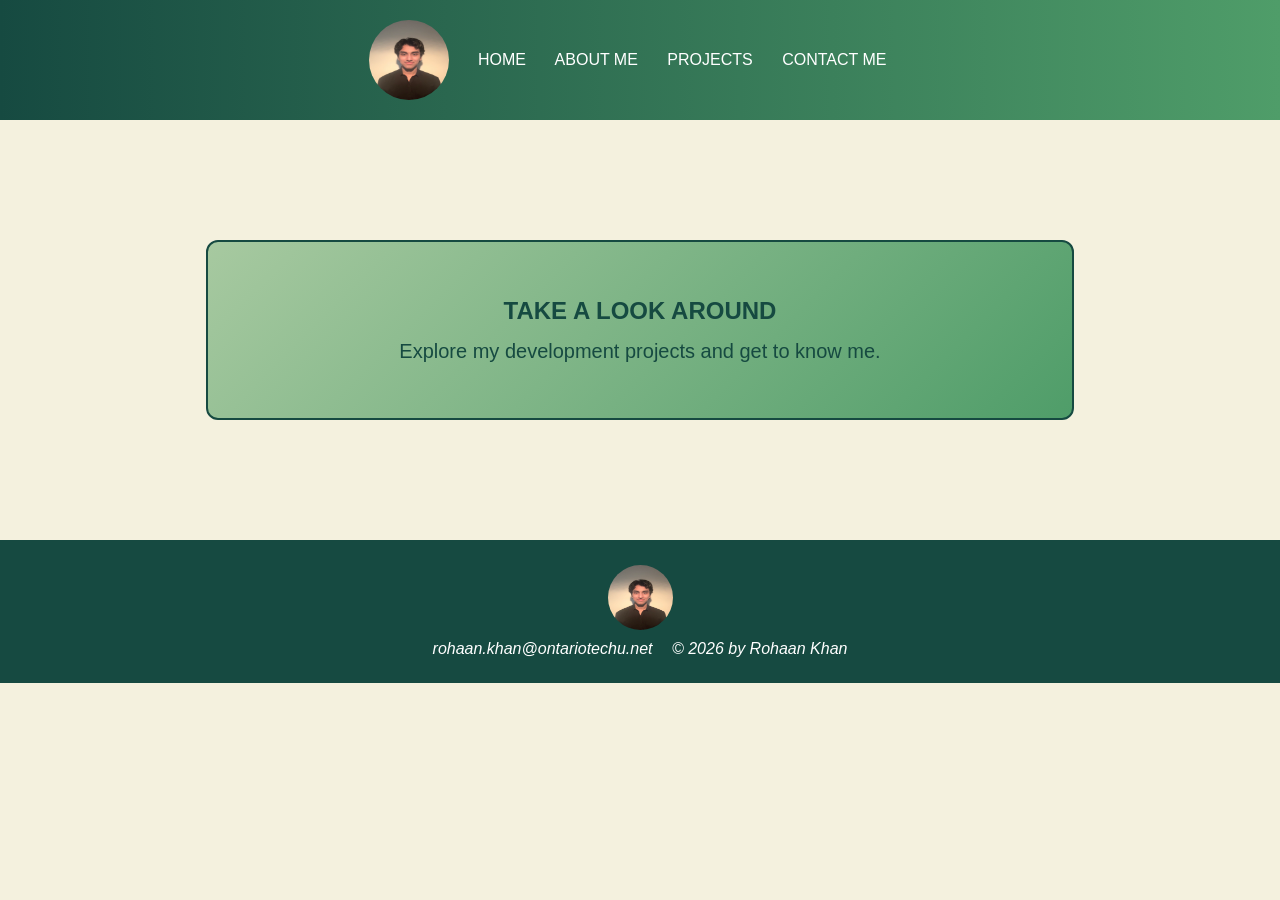
<file: index.html>
<!DOCTYPE html>
<html lang="en">
<head>
    <meta charset="UTF-8">
    <meta name="viewport" content="width=device-width, initial-scale=1.0">
    <title>Rohaan Khan - Home</title>
    <link rel="stylesheet" href="style.css">
    <link rel="stylesheet" href="desktop.css" media="only screen and (min-width: 960px)">
    <link rel="stylesheet" href="tablet.css" media="only screen and (min-width: 481px) and (max-width: 959px)">
    <link rel="stylesheet" href="phone.css" media="only screen and (max-width: 480px)">
</head>
<body>
    <header>
        <img class="avatar" src="photo.png" alt="Rohaan Khan profile photo">
        <nav>
            <a href="index.html">HOME</a>
            <a href="about.html">ABOUT ME</a>
            <a href="projects.html">PROJECTS</a>
            <a href="contact.html">CONTACT ME</a>
        </nav>
    </header>
    
    <section class="home-content">
        <div class="welcome-box">
            <h1>TAKE A LOOK AROUND</h1>
            <p>Explore my development projects and get to know me.</p>
        </div>
    </section>
    
    <footer>
        <img class="footer-avatar" src="photo.png" alt="Rohaan Khan profile photo">
        <address>rohaan.khan@ontariotechu.net</address>
        <p>&copy; 2026 by Rohaan Khan</p>
    </footer>
</body>
</html>
</file>
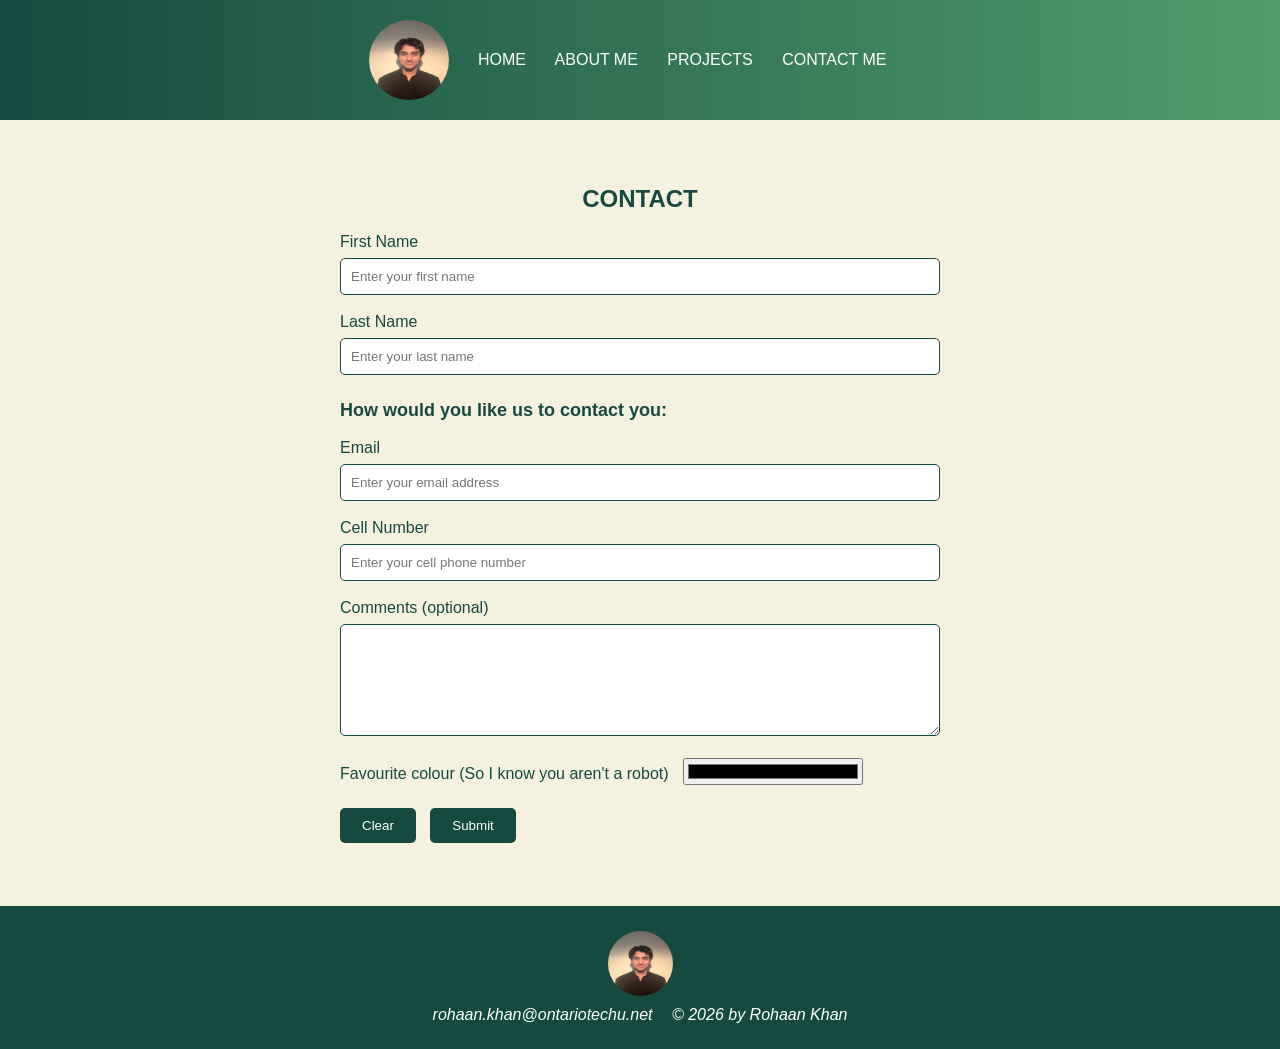
<file: contact.html>
<!DOCTYPE html>
<html lang="en">
<head>
    <meta charset="UTF-8">
    <meta name="viewport" content="width=device-width, initial-scale=1.0">
    <title>Rohaan Khan - Contact Me</title>
    <link rel="stylesheet" href="style.css">
    <link rel="stylesheet" href="desktop.css" media="only screen and (min-width: 960px)">
    <link rel="stylesheet" href="tablet.css" media="only screen and (min-width: 481px) and (max-width: 959px)">
    <link rel="stylesheet" href="phone.css" media="only screen and (max-width: 480px)">
</head>
<body>
    <header>
        <img class="avatar" src="photo.png" alt="Rohaan Khan profile photo">
        <nav>
            <a href="index.html">HOME</a>
            <a href="about.html">ABOUT ME</a>
            <a href="projects.html">PROJECTS</a>
            <a href="contact.html">CONTACT ME</a>
        </nav>
    </header>

    <section class="contact-section">
        <h1>CONTACT</h1>

        <form action="mailto:rohaan.khan@ontariotechu.net" method="post" enctype="text/plain">
            <p>
                <label for="first-name">First Name</label>
                <input type="text" id="first-name" name="first-name" placeholder="Enter your first name" required> 
            </p>

            <p>
                <label for="last-name">Last Name</label>
                <input type="text" id="last-name" name="last-name" placeholder="Enter your last name" required> 
            </p>

            <h2>How would you like us to contact you:</h2>

            <p>
                <label for="email">Email</label>
                <input type="email" id="email" name="email" placeholder="Enter your email address" required> 
            </p>

            <p>
                <label for="phone">Cell Number</label>
                <input type="tel" id="phone" name="phone" placeholder="Enter your cell phone number" pattern="[0-9]{3}-[0-9]{3}-[0-9]{4}" required> 
            </p>

            <p>
                <label for="comments">Comments (optional)</label>
                <textarea id="comments" name="comments" rows="6"></textarea>
            </p>

            <p class="colour-check">
                <label for="favourite-colour">Favourite colour (So I know you aren't a robot)</label>
                <input type="color" id="favourite-colour" name="favourite-colour"> 
            </p>

            <p class="form-buttons">
                <input type="reset" value="Clear">
                <input type="submit" value="Submit">
            </p>
        </form>
    </section>

    <footer>
        <img class="footer-avatar" src="photo.png" alt="Rohaan Khan profile photo">
        <address>rohaan.khan@ontariotechu.net</address>
        <p>&copy; 2026 by Rohaan Khan</p>
    </footer>
</body>
</html>
</file>
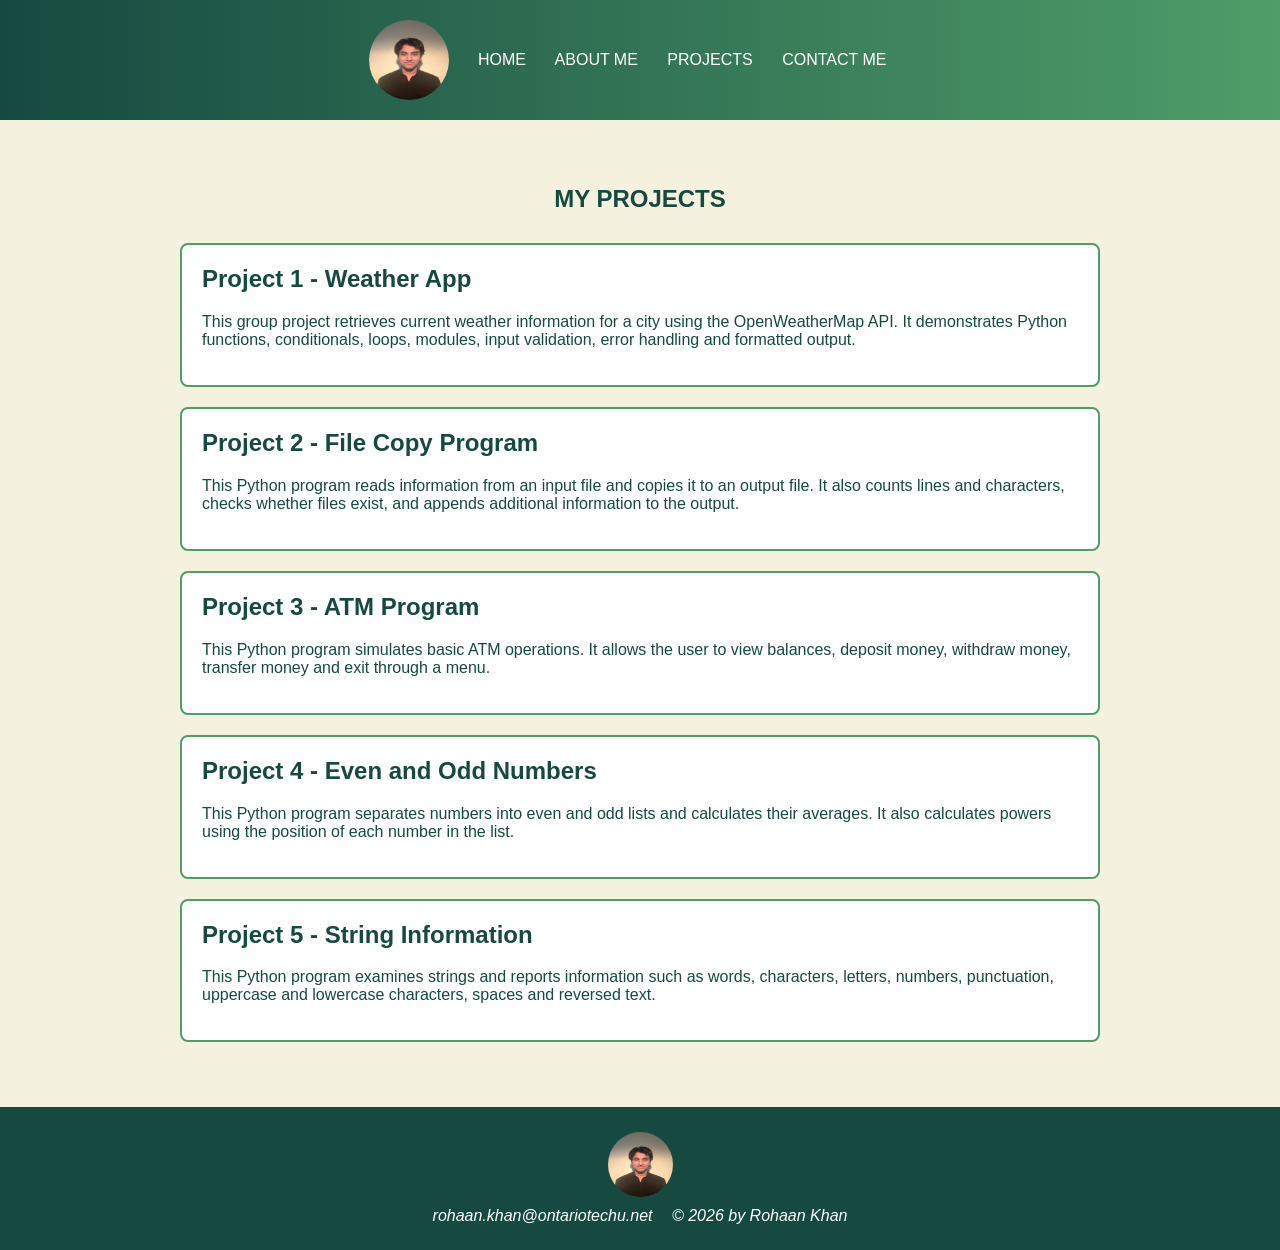
<file: projects.html>
<!DOCTYPE html>
<html lang="en">
<head>
    <meta charset="UTF-8">
    <meta name="viewport" content="width=device-width, initial-scale=1.0">
    <title>Rohaan Khan - Projects</title>
    <link rel="stylesheet" href="style.css">
    <link rel="stylesheet" href="desktop.css" media="only screen and (min-width: 960px)">
    <link rel="stylesheet" href="tablet.css" media="only screen and (min-width: 481px) and (max-width: 959px)">
    <link rel="stylesheet" href="phone.css" media="only screen and (max-width: 480px)">
</head>
<body>
    <header>
        <img class="avatar" src="photo.png" alt="Rohaan Khan profile photo">
        <nav>
            <a href="index.html">HOME</a>
            <a href="about.html">ABOUT ME</a>
            <a href="projects.html">PROJECTS</a>
            <a href="contact.html">CONTACT ME</a>
        </nav>
    </header>

    <section class="projects-section">
        <h1>MY PROJECTS</h1>

        <article class="project-card">
            <h2>Project 1 - Weather App</h2>
            <p>This group project retrieves current weather information for a city using the OpenWeatherMap API. It demonstrates Python functions, conditionals, loops, modules, input validation, error handling and formatted output.</p>
        </article>

        <article class="project-card">
            <h2>Project 2 - File Copy Program</h2>
            <p>This Python program reads information from an input file and copies it to an output file. It also counts lines and characters, checks whether files exist, and appends additional information to the output.</p>
        </article>

        <article class="project-card">
            <h2>Project 3 - ATM Program</h2>
            <p>This Python program simulates basic ATM operations. It allows the user to view balances, deposit money, withdraw money, transfer money and exit through a menu.</p>
        </article>

        <article class="project-card">
            <h2>Project 4 - Even and Odd Numbers</h2>
            <p>This Python program separates numbers into even and odd lists and calculates their averages. It also calculates powers using the position of each number in the list.</p>
        </article>

        <article class="project-card">
            <h2>Project 5 - String Information</h2>
            <p>This Python program examines strings and reports information such as words, characters, letters, numbers, punctuation, uppercase and lowercase characters, spaces and reversed text.</p>
        </article>
    </section>

    <footer>
        <img class="footer-avatar" src="photo.png" alt="Rohaan Khan profile photo">
        <address>rohaan.khan@ontariotechu.net</address>
        <p>&copy; 2026 by Rohaan Khan </p>
    </footer>
</body>
</html>
</file>
<file: style.css>
@charset "UTF-8";

* {
    box-sizing: border-box;
}

body {
    margin: 0px;
    padding: 0px;
    font-family: Arial, sans-serif;
    color: #164A41;
    background: #F4F1DE;
}

header {
    background: linear-gradient(to right, #164A41 0%, #4F9D69 100%);
    padding: 20px;
    text-align: center;
}

.avatar {
    width: 80px;
    height: 80px;
    border-radius: 50%;
    display: inline-block;
    vertical-align: middle;
    margin-right: 25px;
}

nav {
    display: inline-block;
    vertical-align: middle;
}

nav a {
    color: #FFFFFF;
    text-decoration: none;
    margin-right: 25px;
}

nav a:hover {
    text-decoration: underline;
}

.welcome-box {
    background: linear-gradient(135deg, #A7C9A0 0%, #4F9D69 100%);
    border: 2px solid #164A41;
}

.photo-banner {
    background: #164A41;
    text-align: center;
}

.about-photo {
    border: 5px solid #FFFFFF;
}

.about-info p {
    margin-top: 0px;
}

.video-section {
    text-align: center;
}

.video-section video {
    width: 500px;
    height: auto;
    max-width: 100%;
    border: 4px solid #164A41;
    background: #164A41;
}

.project-card {
    background: #FFFFFF;
    border: 2px solid #4F9D69;
    border-radius: 8px;
}

.contact-section h1 {
    text-align: center;
}

form p {
    margin: 18px 0px;
}

label {
    display: block;
    margin-bottom: 7px;
}

input[type="text"],
input[type="email"],
input[type="tel"],
textarea {
    width: 100%;
    padding: 10px;
    border: 1px solid #164A41;
    border-radius: 5px;
    font-family: inherit;
}

.contact-section h2 {
    font-size: 18px;
    margin-top: 25px;
}

.colour-check label {
    display: inline-block;
    margin-right: 10px;
}

.colour-check input {
    width: 180px;
}

.form-buttons {
    text-align: left;
}

.form-buttons input {
    padding: 10px 22px;
    margin-right: 10px;
    background: #164A41;
    color: #FFFFFF;
    border: 0px;
    border-radius: 5px;
    cursor: pointer;
}

.form-buttons input:hover {
    background: #4F9D69
}

footer {
    background: #164A41;
    color: #FFFFFF;
    text-align: center;
    padding: 25px 15px;
    font-style: italic;
}

.footer-avatar {
    width: 65px;
    height: 65px;
    border-radius: 50%;
    display: block;
    margin-left: auto;
    margin-right: auto;
    margin-bottom: 10px;
}

footer address {
    display: inline;
    font-style: italic;
}

footer p {
    display: inline;
    margin-left: 15px;
}
</file>
<file: desktop.css>
@charset "UTF-8";

header {
    min-height: 120px;
}

.home-content {
    padding: 120px 20px;
    text-align: center;
}

.welcome-box {
    width: 70%;
    margin-left: auto;
    margin-right: auto;
    padding: 55px 30px;
    border-radius: 12px;

}

.welcome-box h1 {
    margin: 0px 0px 15px 0px;
}

.welcome-box p {
    margin: 0px;
    font-size: 20px;
}

.photo-banner {
    height: 260px;
    padding-top: 20px;
}

.about-photo {
    width: 220px;
    height: 220px;
}

.about-info {
    width: 70%;
    margin-left: 25%;
    padding: 35px 20px 20px 20px;
}

.video-section {
    padding: 20px;
}

.projects-section {
    width: 75%;
    margin-left: auto;
    margin-right: auto;
    padding: 45px 20px;
}

.projects-section h1 {
    text-align: center;
    margin-bottom: 30px;
}

.project-card {
    padding: 20px;
    margin-bottom: 20px;
}

.project-card h2 {
    margin-top: 0px;
}

.contact-section {
    width: 65%;
    margin-left: auto;
    margin-right: auto;
    padding: 45px 20px;
}

form {
    max-width: 600px;
    margin-left: auto;
    margin-right: auto;
}

@media (max-width: 1100px) {
    .welcome-box {
        width: 85%;
    }

    .contact-section {
        width: 80%;
    }
}
</file>
<file: tablet.css>
@charset "UTF-8";

header {
    min-height: 110px;
    padding: 15px;
}

.avatar {
    width: 75px;
    height: 75px;
    margin-right: 15px;
}

nav a {
    margin-right: 15px;
}

.home-content {
    padding: 100px 15px;
    text-align: center;
}

.welcome-box {
    width: 85%;
    margin-left: auto;
    margin-right: auto;
    padding: 45px 25px;
    border-radius: 12px;
}

.welcome-box p {
    margin: 0px;
    font-size: 18px
}

.photo-banner {
    height: 235px;
    padding-top: 15px;
}

.about-photo {
    width: 200px;
    height: 200px;
}

.about-info {
    width: 80%;
    margin-left: 20%;
    padding: 30px 15px 15px 15px;
}

.video-section {
    padding: 20px 15px;
}

.video-section video {
    max-width: 90%;
}

.projects-section {
    width: 90%;
    margin-left: auto;
    margin-right: auto;
    padding: 40px 10px;
}

.projects-section h1 {
    text-align: center;
}

.project-card {
    padding: 18px;
    margin-bottom:18px;
}

.contact-section {
    width: 85%;
    margin-left: auto;
    margin-right: auto;
    padding: 40px 15px;
}

form {
    max-width: 600px;
    margin-left: auto;
    margin-right: auto;
}

.colour-check input {
    width: 160px;
}

footer {
    padding: 22px 15px;
}

.footer-avatar {
    width: 60px;
    height:60px;
}

footer p {
    margin-left: 12px;
}
</file>
<file: phone.css>
@charset "UTF-8";

header {
    padding: 15px;

}

.avatar {
    width: 75px;
    height: 75px;
    display: block;
    margin-left: auto;
    margin-right: auto;
}

nav {
    display: block;
    margin: 15px 0px 0px 0px;
}

nav a {
    display: block;
    background: #A7C9A0;
    color: #164A41;
    padding: 10px;
    margin: 7px 0px;
    border-radius: 5px;

}

nav a:hover {
    background: #FFFFFF;
    color: #164A41;
    text-decoration: none;
}

.home-content {
    padding: 60px 12px;
    text-align: center;
}

.welcome-box {
    width: 100%;
    margin: 0px;
    padding: 35px 15px;
    border-radius: 10px;
}

.welcome-box h1 {
    font-size: 25px;
    margin: 0px 0px 12px 0px;
}

.welcome-box p {
    font-size: 17px;
    margin: 0px;
}

.photo-banner {
    height: 210px;
    padding-top: 15px;
}

.about-photo {
    width: 180px;
    height: 180px;
    border-width: 4px;
}

.about-info {
    width: 100%;
    margin-left: 0px;
    padding: 25px 15px 10px 15px;
}

.video-section {
    padding: 15px 10px 30px 10px;
}

.video-section video {
    width: 100%;
}

.projects-section {
    width: 100%;
    margin:0px;
    padding: 30px 12px;
}

.projects-section h1 {
    text-align: center;
    font-size: 27px;
}

.project-card {
    padding: 16px;
    margin-bottom: 16px;
}

.project-card h2 {
    font-size: 20px;
}

.contact-section {
    width: 100%;
    margin: 0px;
    padding: 30px 15px;
}

.colour-check label {
    display: block;
    margin-right: 0px;
}

.colour-check input {
    width: 100%;
}

.form-buttons input {
    padding: 10px 20px;
    margin-right: 8px;
}

footer {
    padding: 22px 12px;
}

.footer-avatar {
    width: 60px;
    height: 60px;
}

footer address {
    display: block;
    margin-bottom: 7px;
}

footer p {
    display: block;
    margin: 0px;
}
</file>
